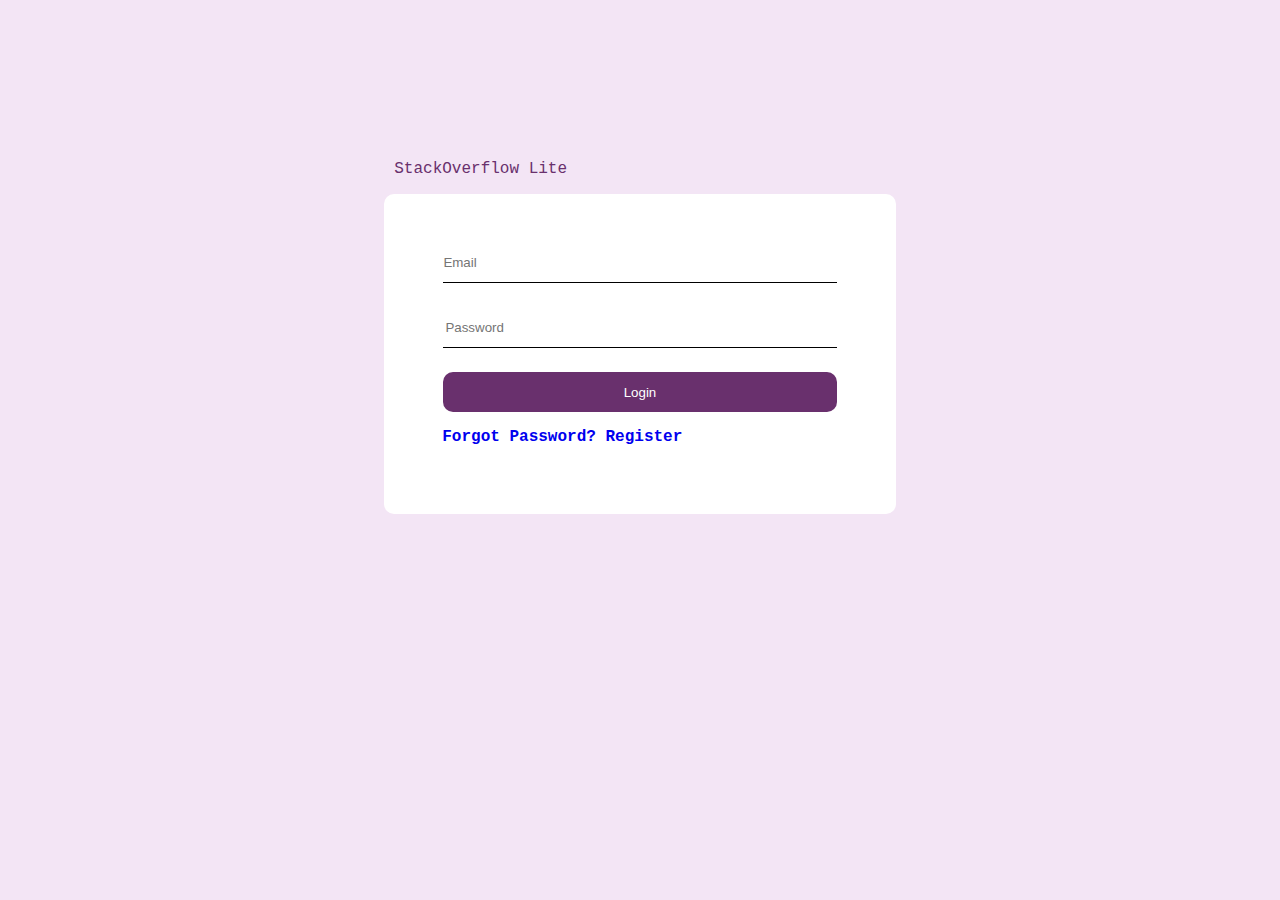
<file: index.html>
<!DOCTYPE html>
<html>

<head>
  <meta name="viewport" content="width=device-width, initial-scale=1.0">
  <title>Sign In</title>
  <link href="./UI/style.css" rel="stylesheet" type="text/css" />
  <script>
    // Preloader Timeout set
    setTimeout(addclass, 500);
    function addclass() {
      var body = document.getElementsByTagName('body');
      body[0].classList.add('loaded');
    }

  </script>
</head>

<body>
  <!-- Preloader -->
  <div id="loader-wrapper">
    <div id="loader"></div>
    <div class="loader-section section-left"></div>
    <div class="loader-section section-right"></div>
  </div>

  <div class="content">
    <header>
      <br>
      <div class="container">
        <p>StackOverflow Lite</p>

      </div>
    </header>
    <div id="login-box">
      <center>
        <p id="error" style="color:red"></p>
      </center>
      <div class="container">
        <form id="signin">
          <input type="email" name="email" placeholder="Email" class="inputs1" id="email" required>
          <input type="password" name="password" placeholder="Password" class="inputs2" id="password" required>
          <input type="submit" name="submit" value="Login" class="inputs"><br>
          <div class="links"><a href="#" style="font-weight:bold; text-decoration: none;">Forgot Password?</a> 
            <a href="UI/register.html" style="font-weight:bold;text-decoration: none;">Register</a></div>
          <p id="errorOccurred"></p>
        </form>
      </div>
    </div>
    <footer>
      <div class="container">
      </div>
    </footer>
  </div>
</body>

</html>
<script src="UI/js/login.js"></script>
</body>

</html>
</file>
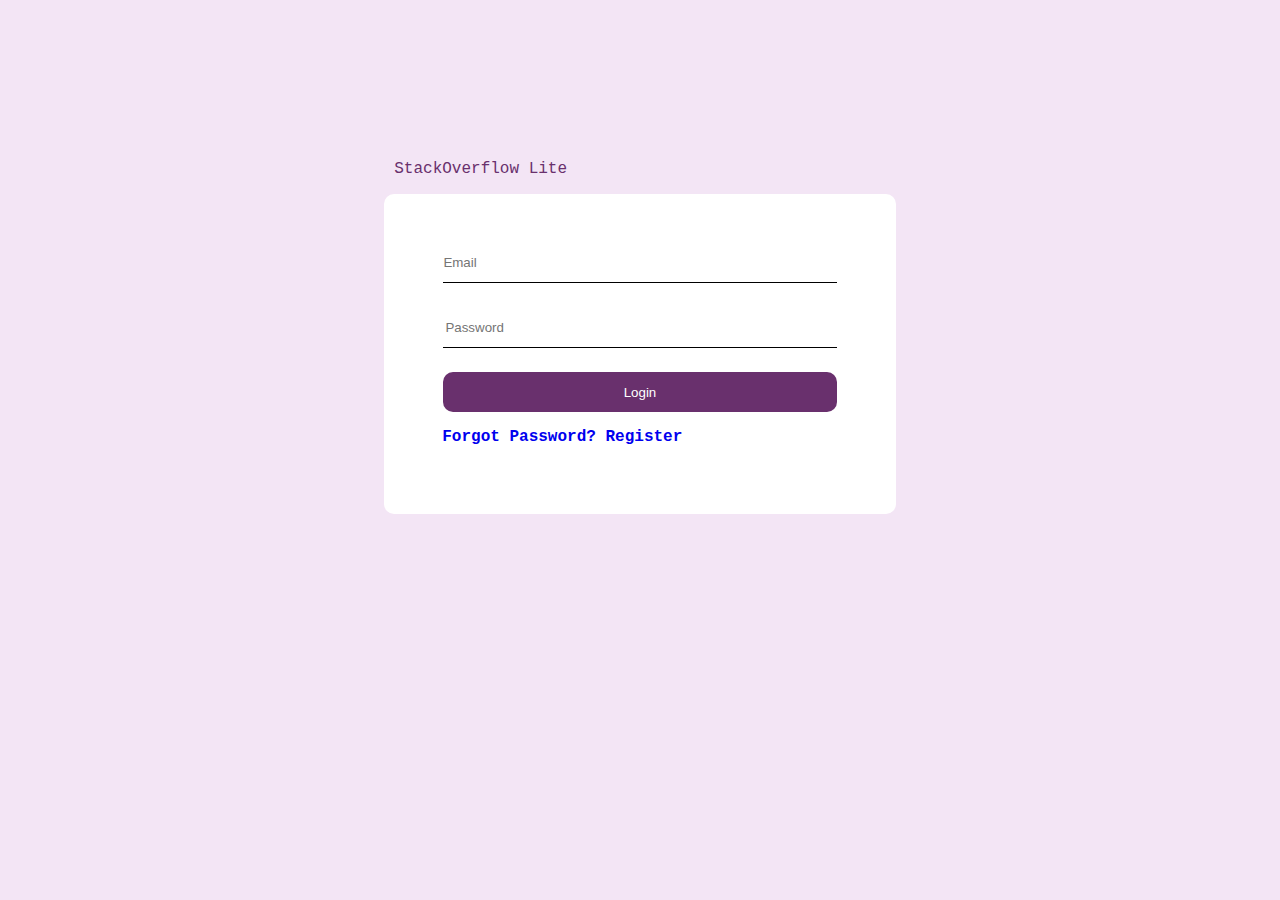
<file: UI/index.html>
<!DOCTYPE html>
<html>

<head>
  <meta name="viewport" content="width=device-width, initial-scale=1.0">
  <title>Sign In</title>
  <link href="style.css" rel="stylesheet" type="text/css" />
  <script>
    // Preloader Timeout set
    setTimeout(addclass, 500);
    function addclass() {
      var body = document.getElementsByTagName('body');
      body[0].classList.add('loaded');
    }

  </script>
</head>

<body>
  <!-- Preloader -->
  <div id="loader-wrapper">
    <div id="loader"></div>
    <div class="loader-section section-left"></div>
    <div class="loader-section section-right"></div>
  </div>

  <div class="content">
    <header>
      <br>
      <div class="container">
        <p>StackOverflow Lite</p>

      </div>
    </header>
    <div id="login-box">
      <center>
        <p id="error" style="color:red"></p>
      </center>
      <div class="container">
        <form id="signin">
          <input type="email" name="email" placeholder="Email" class="inputs1" id="email" required>
          <input type="password" name="password" placeholder="Password" class="inputs2" id="password" required>
          <input type="submit" name="submit" value="Login" class="inputs"><br>
          <div class="links"><a href="#" style="font-weight:bold; text-decoration: none;">Forgot Password?</a> 
            <a href="register.html" style="font-weight:bold;text-decoration: none;">Register</a></div>
          <p id="errorOccurred"></p>
        </form>
      </div>
    </div>
    <footer>
      <div class="container">
      </div>
    </footer>
  </div>
</body>

</html>
<script src="js/login.js"></script>
</body>

</html>
</file>
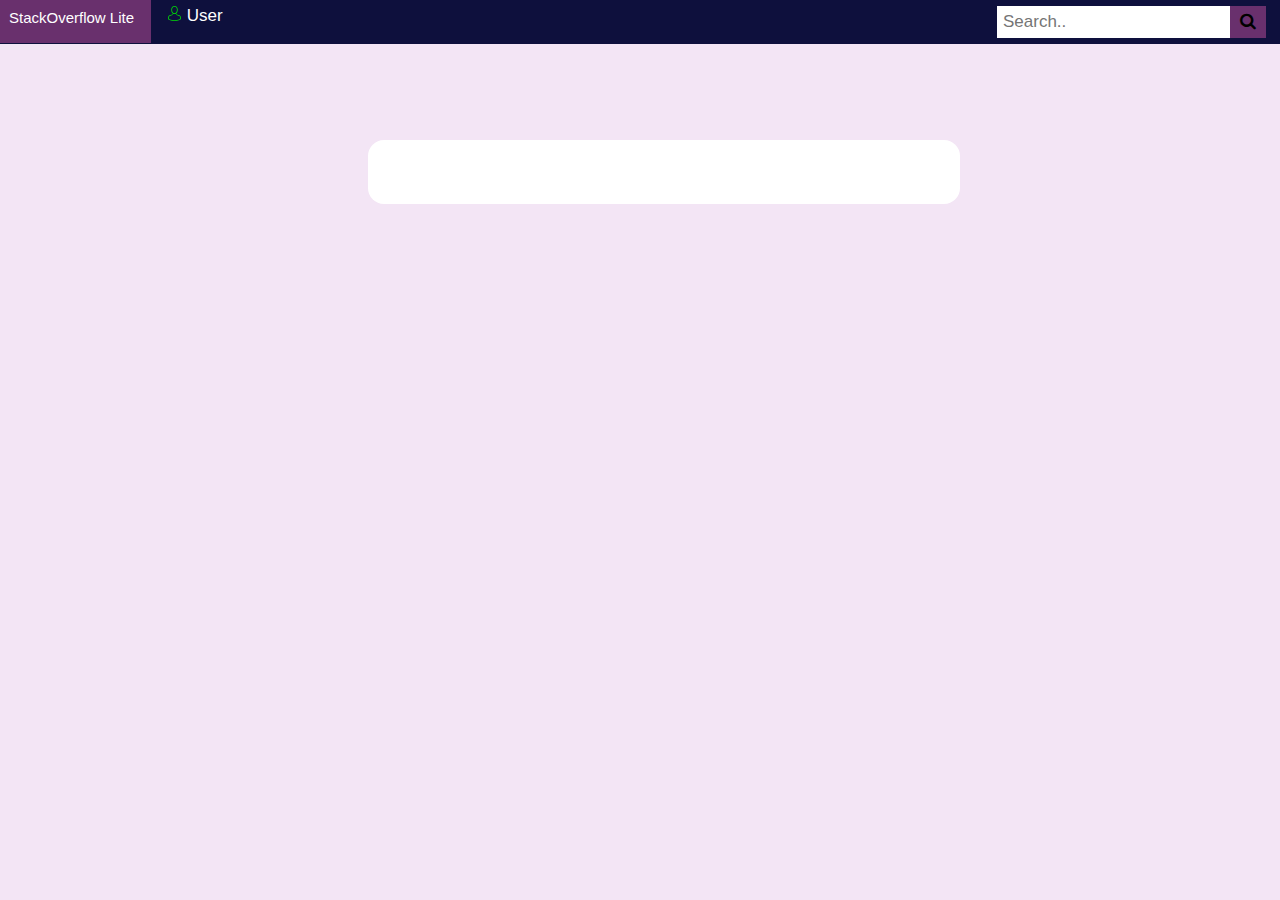
<file: UI/all_questions.html>
<!DOCTYPE html>
<html>

<head>
    <meta name="viewport" content="width=device-width, initial-scale=1">
    <title>Questions</title>
    <link href="style.css" rel="stylesheet" />
    <script>
        // Preloader Timeout set
        setTimeout(addclass, 500);
        function addclass() {
            var body = document.getElementsByTagName('body');
            body[0].classList.add('loaded');
        }

    </script>
    <link rel="stylesheet" href="https://cdnjs.cloudflare.com/ajax/libs/font-awesome/4.7.0/css/font-awesome.min.css">
</head>

<body>
    <!-- Preloader -->
    <div id="loader-wrapper">
        <div id="loader"></div>
        <div class="loader-section section-left"></div>
        <div class="loader-section section-right"></div>
    </div>

    <div class="container-fluid">
        <div class="topnav">
            <a class="active sixteen_px" href="all_questions.html">StackOverflow Lite</a>
            <div class="dropdown">
                <button class="dropbtn"><img height="15px" src="[data-uri]" />
                    User
                </button>
                <div class="dropdown-content">
                    <a href="submit_question.html"><img height="15px" src="[data-uri]" />
                        Submit Question</a>
                    <a href="profile.html"><img height="15px" src="[data-uri]" />
                        Profile</a>
                    <a href="#" id="logout" onclick="logout();"><img height="15px" src="[data-uri]" />
                        Logout</a>
                </div>
            </div>
            <div class="search-container" style="padding:6px !important;">
                <form>
                  <input type="text" placeholder="Search.." name="search" required>
                  <button id="searchButton" onclick="searchQuestion(this);" type="submit"><i class="fa fa-search"></i></button>
                </form>
              </div>
        </div>

        <div class="container">
               
            <div class="full_12">
                <p id="all_questions" class="holder"></p>

            </div>
            <div id="includes"></div>
            <!-- Modal -->
            <div id="myModal" class="modal">
                <!-- Modal content -->
                <div class="modal-content">
                    <span class="close">&times;</span>
                    <textarea class="textarea" id="updateAnswer"></textarea><br>
                    <button class='btn btn-primary' id="updateBtn" onclick="updateUserAnswer(this)">Update</button>
                </div>
            </div>
        </div>

    </div>
    <script src="js/api.js"></script>
    <script src="js/all_questions.js"></script>
    <script src="js/search.js"></script>
    <script src="js/logout.js"></script>
    <script src="https://code.jquery.com/jquery-3.3.1.slim.min.js"></script>
    <script src="https://stackpath.bootstrapcdn.com/bootstrap/4.1.3/js/bootstrap.min.js" integrity="sha384-ChfqqxuZUCnJSK3+MXmPNIyE6ZbWh2IMqE241rYiqJxyMiZ6OW/JmZQ5stwEULTy"
        crossorigin="anonymous"></script>
</body>

</html>
</file>
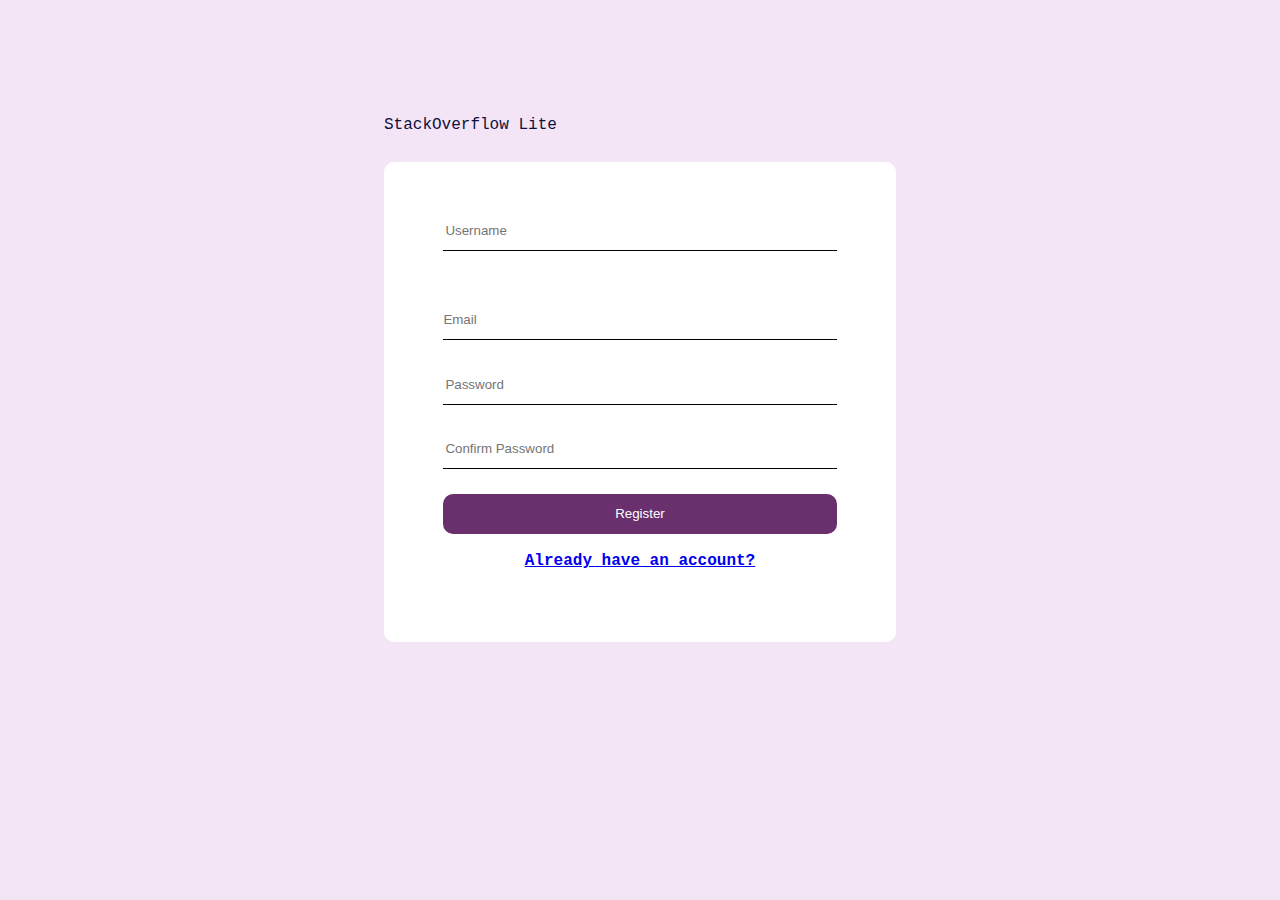
<file: UI/register.html>
<!DOCTYPE html>
<html>

<head>
  <meta name="viewport" content="width=device-width, initial-scale=1">
  <title>Sign Up</title>
  <link href="style.css" rel="stylesheet" />
  <script>
    // Preloader Timeout set
    setTimeout(addclass, 500);
    function addclass() {
      var body = document.getElementsByTagName('body');
      body[0].classList.add('loaded');
    }

  </script>
</head>

<body>
  <!-- Preloader -->
  <div id="loader-wrapper">
    <div id="loader"></div>
    <div class="loader-section section-left"></div>
    <div class="loader-section section-right"></div>
  </div>
  <div class="content1">
    <header>
      <br>
      <div class="container1">
        <p>StackOverflow Lite</p>

      </div>
    </header>
    <div id="register-box">
      <center>
        <p id="error" style="color:red"></p>
      </center>
      <div class="container">
        <form id="signup">
          <input type="text" name="username" placeholder="Username" class="inputs0" id="username" required>
          <input type="email" name="email" placeholder="Email" class="inputs1" id="email" required>
          <input type="password" name="password" placeholder="Password" class="inputs2" id="password" required>
          <input type="password" name="confirmPassword" placeholder="Confirm Password" class="inputs3" id="confirmPassword"
            required>
          <input type="submit" name="submit" value="Register" class="inputs4"><br>
          <span class="links">
            <center><a href="index.html" style="font-weight:bold">Already have an account?</a></center>
          </span>
        </form>
      </div>
    </div>
    <script>
      let password = document.getElementById("password");
      let confirmPassword = document.getElementById("confirmPassword");

      function validatePassword() {
        if (password.value != confirmPassword.value) {
          confirmPassword.setCustomValidity("Passwords Don't Match");
        } else {
          confirmPassword.setCustomValidity('');
        }
      }
      password.onchange = validatePassword;
      confirmPassword.onkeyup = validatePassword;

    </script>
    <script src="js/register.js"></script>
</body>

</html>
</file>
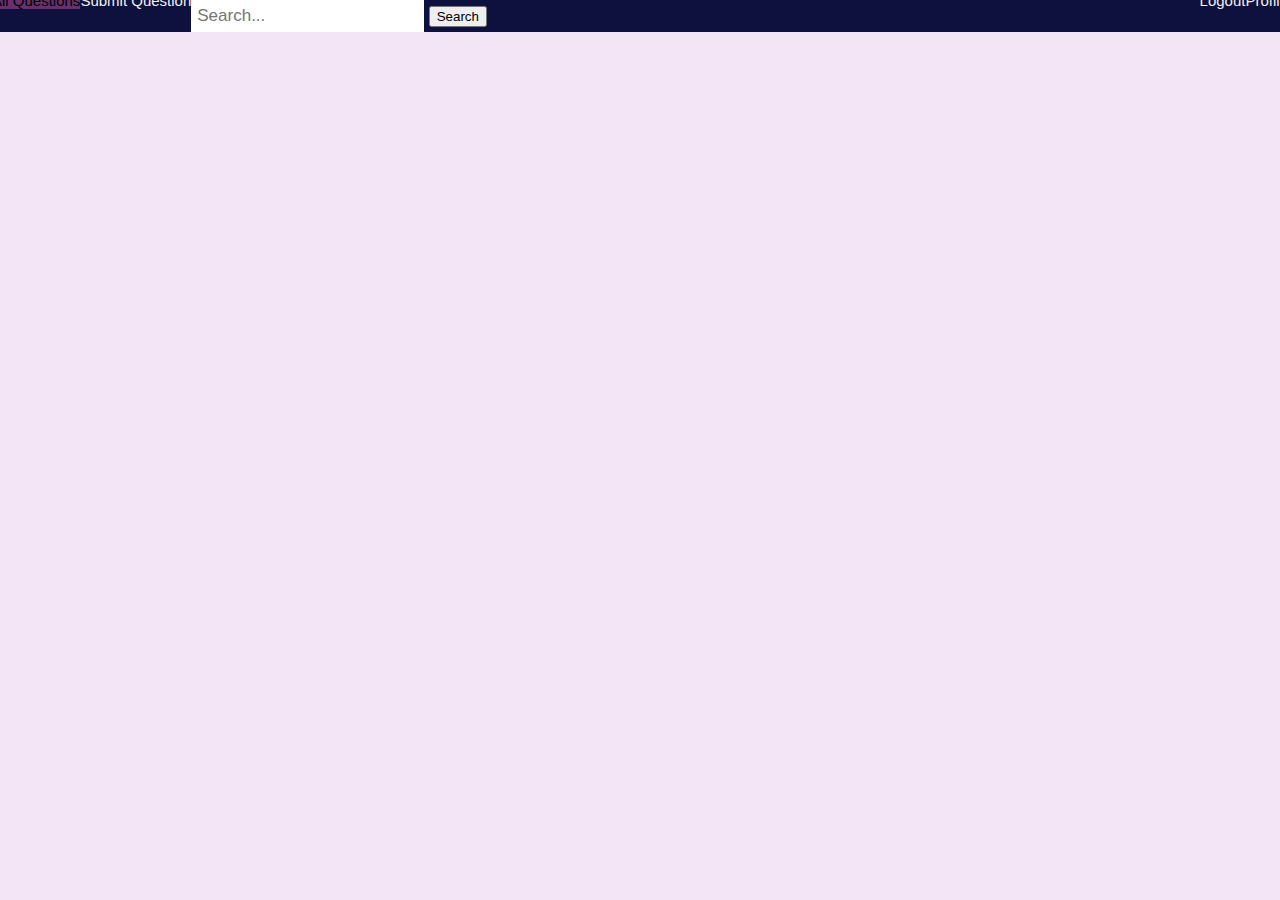
<file: UI/search.html>
<!DOCTYPE html>
<html>

<head>
    <meta name="viewport" content="width=device-width, initial-scale=1">
    <title>Search Results</title>
    <link href="style.css" rel="stylesheet" />
</head>

<body>

    <div class="container-fluid">
        <div class="topnav">
            <a href="all_questions.html">All Questions</a>
            <a href="submit_question.html">Submit Question</a>
            <a href="profile.html" style="float: right">Profile</a>
            <a href="login.html" style="float: right">Logout</a>
            <form id="search-form_3" class="active" method="POST">
                <input type="text" class="search_3" placeholder="Search..." required />
                <input id="searchRes" type="submit" class="submit_3" value="Search" />
            </form>
        </div>
        <div class="full_12">
            <div class="full_12">
                <div class="content" id="search">
                </div>

            </div>
        </div>
    </div>
    <script src="js/search.js"></script>
</body>

</html>
</file>
<file: UI/style.css>
/* @import "custom.css"; */
html {
      font-family: sans-serif;
      -webkit-text-size-adjust: 100%;
      -ms-text-size-adjust: 100%;
    }
    
body {
    background: #F3E5F5;
    background-size: 100% 110%;  
    font-family: 'Roboto Sans', sans-serif;
}

.blockquote {
  margin-bottom: 1rem;
  font-size: 1.25rem;
}
.topnav {
  background-color:#0E103D;
  overflow: hidden;
  margin-top: -1em;
  margin-left: -1em;
  margin-right: -1em;
  
}
.topnav a {
  float: left;
  color: #f2f2f2;
  /* text-align: center; */
  text-decoration: none;
  font-size: 15px;
}
a:hover{
  color:#69306D;
}
.topnav a:hover {
  background-color: #69306D;
  color: black;

}
.sixteen_px{
  padding:17px !important;
}
.six_px{
  padding:6px !important;
}
.topnav a.active{
  /* background-color: #f124a3; */
  color: white;
  background-color:#69306D;
}
 .input_control {
    display: block;
    width: 50%;
    margin-left: 25%;
    padding: 6px 12px;
    font-size: 14px;
    line-height: 1.42857143;
    color: #000;
    background-color: #fff;
    border: 2px solid #ccc;
    border-radius: 4px;
    -webkit-box-shadow: inset 0 1px 1px rgba(0, 0, 0, .075);
            box-shadow: inset 0 1px 1px rgba(0, 0, 0, .075);
    -webkit-transition: border-color ease-in-out .15s, -webkit-box-shadow ease-in-out .15s;
         -o-transition: border-color ease-in-out .15s, box-shadow ease-in-out .15s;
            transition: border-color ease-in-out .15s, box-shadow ease-in-out .15s;
  }
  .input_control:focus {
    border-color: #69306D;
    outline: 0;
    -webkit-box-shadow: inset 0 1px 1px rgba(0,0,0,.075), 0 0 8px #69306D;
            box-shadow: inset 0 1px 1px rgba(0,0,0,.075), 0 0 8px #69306D;
  }
  .input_control::-moz-placeholder {
    color: #999;
    opacity: 1;
  }
  .input_control:-ms-input-placeholder {
    color: #999;
  }
  .input_control::-webkit-input-placeholder {
    color: #999;
  }
  .input_control::-ms-expand {
    background-color: transparent;
    border: 0;
  }
  .button {
    display: inline-block;
    padding: 10px 12px;
    margin: 3px;
    font-size: 1.1em;
    font-weight: normal;
    line-height: 1.42857143;
    text-align: center;
    white-space: nowrap;
    vertical-align: middle;
    -ms-touch-action: manipulation;
        touch-action: manipulation;
    cursor: pointer;
    -webkit-user-select: none;
       -moz-user-select: none;
        -ms-user-select: none;
            user-select: none;
    border: 1px solid transparent;
    border-radius: 4px;
  }

.full_12{
  position: relative;
  min-height: 1px;
  padding-right: 15px;
  padding-left: 15px;
}

@media (min-width: 992px) {

  .full_12 {
    width: 100%;
    float: left;
  }

}

/* Create two equal columns that floats next to each other */
.column {
  box-sizing: border-box;
  float: left;
  margin-right: 2px;
  width: 70%;
  padding: 10px;
  margin-top: 3%;
  display: flex;
  
}
.column1 {
  box-sizing: border-box;
  float: right;
  width: 80%;
  padding: 10px;
  margin-top: -480px;
  height: 500px;
  text-align: center;
  backface-visibility: visible;  
}

/* Clear floats after the columns */
.row:after {
  content: "";
  display: table;
}

.box{
  width: 210px;
  float: left;
  background: #69306D;
  padding: 40px;
  text-align: center;
  margin: auto;
  margin-top: 5%;
  color: white;
  font-family: 'Franklin Gothic Medium', 'Arial Narrow', Arial, sans-serif;
  margin-left: 0%;

}
.box-img{
  border-radius: 70%;
  width: 150px;
  height: 120px;
  margin-top: 15%;
  
}

.box h1{
  font-size: 40px;
  letter-spacing: 40px;
  font-weight: 100;
}
ul{
  margin: 15%;
  padding: 0%;
  margin-bottom: 5%;
}

.box li{
  display: inline-block;
  margin: 6px;
  list-style: none;
  align-content: center;

}

* {
  box-sizing: border-box;
}
.panel-header {
  margin-top: 20px;
  height: 0px;
  background: rgb(15, 15, 15);
}
.title {
  color: #5E6977;
  font-weight: 500;
}

.dropbtn {
  background-color: #69306D;
  color: white;
  padding: 0px;
  font-size: 16px;
  margin-top: 0px;
 
  
}


.dropdown {
  float: left;
  overflow: hidden;
  float: left;
  margin: auto;
  
}

.dropdown .dropbtn {
  font-size: 17px;    
  border: none;
  outline: none;
  color: white;
  padding: 14px 16px;
  background-color: inherit;
  font-family: inherit;
  margin: auto;
}

.dropdown-content {
  display: none;
  position: absolute;
  background-color: #f9f9f9;
  min-width: 160px;
  box-shadow: 0px 8px 16px 0px rgba(0,0,0,0.2);
  z-index: 1;
}

.dropdown-content a {
  float: none;
  color: black;
  padding: 12px 16px;
  text-decoration: none;
  display: block;
  text-align: left;
}

.dropdown:hover .dropbtn {
background-color:#69306D;
color: white;
}

.dropdown-content a:hover {
  background-color:#69306D;
  color: black;
}

.dropdown:hover .dropdown-content {
  display: block !important;
}

@media screen and (max-width: 600px) {
.topnav a:not(:first-child), .dropdown .dropbtn {
  display: none;
}
.topnav a.icon {
  float: right;
  display: block;
}
}

@media screen and (max-width: 600px) {
.topnav.responsive {position: relative;}
.topnav.responsive .icon {
  position: absolute;
  right: 0;
  top: 0;
}
.topnav.responsive a {
  float: none;
  display: block;
  text-align: left;
}
.topnav.responsive .dropdown {float: none;}
.topnav.responsive .dropdown-content {position: relative;}
.topnav.responsive .dropdown .dropbtn {
  display: block;
  width: 100%;
  text-align: left;
}
}
/* The Modal (background) */
.modal {
  display: none; 
  position: fixed; 
  z-index: 1; 
  padding-top: 4em; 
  left: 0;
  top: 0;
  width: 100%; 
  height: 100%; 
  overflow: auto; 
  background-color: rgb(0,0,0); 
  background-color: rgba(0,0,0,0.4); 
}

/* Modal Content */
.modal-content {
  background-color: #fefefe;
  display: block;
  border-radius:1em;
  margin-left:35em;
  margin-top: 10em;
  padding:2em;
  border: 1px solid #888;
  width: 25em;
}
.textarea{
  resize: none;
  width:33em; 
  height:6em;
  border:0em;
  color:#69306D'
}
/* The Close Button */
.close {
  color: #aaaaaa;
  float: right;
  font-size: 28px;
  font-weight: bold;
}

.close:hover,
.close:focus {
  color: #000;
  text-decoration: none;
  cursor: pointer;
}

.btn {
  display: inline-block;
  font-weight: 400;
  text-align: center;
  white-space: nowrap;
  vertical-align: middle;
  -webkit-user-select: none;
  -moz-user-select: none;
  -ms-user-select: none;
  user-select: none;
  border: 1px solid transparent;
  padding: 0.375rem 0.75rem;
  font-size: 1rem;
  line-height: 1.5;
  border-radius: 0.25rem;
  transition: color 0.15s ease-in-out, background-color 0.15s ease-in-out, border-color 0.15s ease-in-out, box-shadow 0.15s ease-in-out;
}
.btn-primary {
  color: #fff;
  background-color: #69306D;
  border-color: #ffff;
}


/*Columns*/

.col-1, .col-2, .col-3, .col-4, .col-5, .col-6, .col-7, .col-8, .col-9, .col-10, .col-11, .col-12, .col,
.col-auto, .col-sm-1, .col-sm-2, .col-sm-3, .col-sm-4, .col-sm-5, .col-sm-6, .col-sm-7, .col-sm-8, .col-sm-9, .col-sm-10, .col-sm-11, .col-sm-12, .col-sm,
.col-sm-auto, .col-md-1, .col-md-2, .col-md-3, .col-md-4, .col-md-5, .col-md-6, .col-md-7, .col-md-8, .col-md-9, .col-md-10, .col-md-11, .col-md-12, .col-md,
.col-md-auto, .col-lg-1, .col-lg-2, .col-lg-3, .col-lg-4, .col-lg-5, .col-lg-6, .col-lg-7, .col-lg-8, .col-lg-9, .col-lg-10, .col-lg-11, .col-lg-12, .col-lg,
.col-lg-auto, .col-xl-1, .col-xl-2, .col-xl-3, .col-xl-4, .col-xl-5, .col-xl-6, .col-xl-7, .col-xl-8, .col-xl-9, .col-xl-10, .col-xl-11, .col-xl-12, .col-xl,
.col-xl-auto {
  position: relative;
  width: 100%;
  min-height: 1px;
  padding-right: 15px;
  padding-left: 15px;
}

.col {
  -ms-flex-preferred-size: 0;
  flex-basis: 0;
  -ms-flex-positive: 1;
  flex-grow: 1;
  max-width: 100%;
}

.col-auto {
  -ms-flex: 0 0 auto;
  flex: 0 0 auto;
  width: auto;
  max-width: none;
}

.col-1 {
  -ms-flex: 0 0 8.333333%;
  flex: 0 0 8.333333%;
  max-width: 8.333333%;
}

.col-2 {
  -ms-flex: 0 0 16.666667%;
  flex: 0 0 16.666667%;
  max-width: 16.666667%;
}

.col-3 {
  -ms-flex: 0 0 25%;
  flex: 0 0 25%;
  max-width: 25%;
}

.col-4 {
  -ms-flex: 0 0 33.333333%;
  flex: 0 0 33.333333%;
  max-width: 33.333333%;
}

.col-5 {
  -ms-flex: 0 0 41.666667%;
  flex: 0 0 41.666667%;
  max-width: 41.666667%;
}

.col-6 {
  -ms-flex: 0 0 50%;
  flex: 0 0 50%;
  max-width: 50%;
}

.col-7 {
  -ms-flex: 0 0 58.333333%;
  flex: 0 0 58.333333%;
  max-width: 58.333333%;
}

.col-8 {
  -ms-flex: 0 0 66.666667%;
  flex: 0 0 66.666667%;
  max-width: 66.666667%;
}

.col-9 {
  -ms-flex: 0 0 75%;
  flex: 0 0 75%;
  max-width: 75%;
}

.col-10 {
  -ms-flex: 0 0 83.333333%;
  flex: 0 0 83.333333%;
  max-width: 83.333333%;
}

.col-11 {
  -ms-flex: 0 0 91.666667%;
  flex: 0 0 91.666667%;
  max-width: 91.666667%;
}

.col-12 {
  -ms-flex: 0 0 100%;
  flex: 0 0 100%;
  max-width: 100%;
}

@media (min-width: 768px) {
  .col-md {
    -ms-flex-preferred-size: 0;
    flex-basis: 0;
    -ms-flex-positive: 1;
    flex-grow: 1;
    max-width: 100%;
  }
  .col-md-auto {
    -ms-flex: 0 0 auto;
    flex: 0 0 auto;
    width: auto;
    max-width: none;
  }
  .col-md-1 {
    -ms-flex: 0 0 8.333333%;
    flex: 0 0 8.333333%;
    max-width: 8.333333%;
  }
  .col-md-2 {
    -ms-flex: 0 0 16.666667%;
    flex: 0 0 16.666667%;
    max-width: 16.666667%;
  }
  .col-md-3 {
    -ms-flex: 0 0 25%;
    flex: 0 0 25%;
    max-width: 25%;
  }
  .col-md-4 {
    -ms-flex: 0 0 33.333333%;
    flex: 0 0 33.333333%;
    max-width: 33.333333%;
  }
  .col-md-5 {
    -ms-flex: 0 0 41.666667%;
    flex: 0 0 41.666667%;
    max-width: 41.666667%;
  }
  .col-md-6 {
    -ms-flex: 0 0 50%;
    flex: 0 0 50%;
    max-width: 50%;
  }
  .col-md-7 {
    -ms-flex: 0 0 58.333333%;
    flex: 0 0 58.333333%;
    max-width: 58.333333%;
  }
  .col-md-8 {
    -ms-flex: 0 0 66.666667%;
    flex: 0 0 66.666667%;
    max-width: 66.666667%;
  }
  .col-md-9 {
    -ms-flex: 0 0 75%;
    flex: 0 0 75%;
    max-width: 75%;
  }
  .col-md-10 {
    -ms-flex: 0 0 83.333333%;
    flex: 0 0 83.333333%;
    max-width: 83.333333%;
  }
  .col-md-11 {
    -ms-flex: 0 0 91.666667%;
    flex: 0 0 91.666667%;
    max-width: 91.666667%;
  }
  .col-md-12 {
    -ms-flex: 0 0 100%;
    flex: 0 0 100%;
    max-width: 100%;
  }
}
/* Card */
.card {
  position: relative;
  display: -ms-flexbox;
  display: flex;
  -ms-flex-direction: column;
  flex-direction: column;
  min-width: 0;
  word-wrap: break-word;
  background-color: #fff;
  background-clip: border-box;
  border: 1px solid rgba(0, 0, 0, 0.125);
  border-radius: 0.25rem;
}

.container
{
    max-width:1440px;
    width:96%;
    margin:0px auto;
    color: #69306D;
    font-family: 'Courier New', Courier, monospace;
    
}
.container1
{
    max-width:1440px;
    width:96%;
    margin-top: -14em;
    color:#0E103D;
    font-family: 'Courier New', Courier, monospace;

}

.content{
  position:absolute;
  width: 40%;
  top:30%;
  left:50%;
  height:18em;
  transform:translateX(-50%) translateY(-50%);
  color:#0E103D;
}
.content1{
  position:absolute;
  width: 40%;
  top:50%;
  left:50%;
  height:18em;
  transform:translateX(-50%) translateY(-50%);
  color:#0E103D;
}
#login-box
{
  width:100%;
  margin-top:1%;
  border-radius: 10px;
  background-color: white;
  padding-bottom: 10%;
  height:20em;
}
.inputs1
{
  width:80%;
  height:40px;
  margin:10% auto auto 10%;
  outline:none;
  border:none;
  padding: 0px;
  border-bottom: 1px black solid;
}
.inputs2
{
  width:80%;
  height:40px;
  margin:5% auto auto 10%;
  outline:none;
  border:none;
  border-bottom: 1px black solid;
}
.inputs
{
  width:80%;
  height:40px;
  margin:5% auto auto 10%;
  background-color:#69306D;
  outline:none;
  border:none;
  border-radius: 10px;
  color:#ffff;
  cursor:pointer;
}
.inputs:hover
{
  box-shadow: 2px 2px 7px 0px black;
  transition:0.5s;
}

input:focus::-webkit-input-placeholder {
    font-size: .75em;
    position: relative;
    top: -15px;
    transition: 0.3s ease-out;
}

input::-webkit-input-placeholder {
    transition: 0.3s ease-in;
}

input[type="text"]:focus, input[type="password"]:focus {
    height: 50px;
    padding-bottom: 0px;
    transition: 0.2s ease-in;
}

input[type="text"], input[type="password"] {
    transition: 0.2s ease-in;
}
#register-box
{
  width:100%;
  margin-top:-10em;
  border-radius: 10px;
  background-color: white;
  height:30em;
  padding-bottom: 10%;
}
.inputs0
{
  width:80%;
  height:40px;
  margin:10% auto auto 10%;
  outline:none;
  border:none;
  border-bottom: 1px black solid;
}
.inputs1
{
  width:80%;
  height:40px;
  margin:10% auto auto 10%;
  outline:none;
  border:none;
  border-bottom: 1px black solid;
}
.inputs2
{
  width:80%;
  height:40px;
  margin:5% auto auto 10%;
  outline:none;
  border:none;
  border-bottom: 1px black solid;
}
.inputs3
{
  width:80%;
  height:40px;
  margin:5% auto auto 10%;
  outline:none;
  border:none;
  border-bottom: 1px black solid;
}
.inputs4
{
  width:80%;
  height:40px;
  margin:5% auto auto 10%;
  background-color:#69306D;
  outline:none;
  border:none;
  border-radius: 10px;
  color:#ffff;
  cursor:pointer;
}
.inputs4:hover
{
  box-shadow: 2px 2px 7px 0px black;
  transition:0.5s;
}
.links{
  padding: 1em;
  color: black;
  margin-left: 2em;
}
.submit{
  padding-top: 2em;
  width:100%;
  display:block;
  background: #ffff;
  border-radius:1em;
  margin-top:12em;
  border:#69306D;
  padding-bottom: 2em;
}

#loader-wrapper {
  position: fixed;
  width: 100%;
  height: 100%;
  z-index: 10;
  top: 0;
  left: 0;
  overflow: hidden;
}
#loader {
  display: block;
  position: relative;
  left: calc(50% - 75px);
  top: calc(50% - 75px);
  width: 150px;
  height: 150px;
  border: 3px solid transparent;
  border-top-color: #16a085;
  border-radius: 50%;
  z-index: 11;
  -webkit-animation: spin 1.7s linear infinite;
  animation: spin 1.7s linear infinite;
}
#loader:before {
  position: absolute;
  content: "";
  top: 5px;
  left: 5px;
  bottom: 5px;
  right: 5px;
  border: 3px solid transparent;
  border-radius: 50%;
  border-top-color: #69306D;
  animation: spin-reverse .6s linear infinite;
}
#loader:after {
  position: absolute;
  content: "";
  top: 15px;
  bottom: 15px;
  left: 15px;
  right: 15px;
  border: 3px solid transparent;
  border-radius: 50%;
  border-top-color: #F3E5F5;
  animation: spin 1s linear infinite;
}
#loader-wrapper .loader-section {
  top: 0;
  position: fixed;
  height: 100%;
  width: 51%;
  background-color: #ffff;
  z-index: 10;
}
#loader-wrapper .loader-section.section-left {
  left: 0;
}
#loader-wrapper .loader-section.section-right {
  right: 0;
}

/*Loaded styles*/

.loaded #loader-wrapper .loader-section.section-left {
  transform: translate(-100%);
  transition: all 0.5s cubic-bezier(0.645, 0.045, 0.355, 1.000);
}
.loaded #loader-wrapper .loader-section.section-right {
  transform: translate(100%);
  transition: all 0.5s cubic-bezier(0.645, 0.045, 0.355, 1.000);
}
.loaded #loader {
  opacity: 0;
  transition: all 0.8s ease-in-out;
  visibility: hidden;
  z-index: -999;
  transform: translateY(-100%);
}
.loaded #loader-wrapper {
  visibility: hidden;
  transition: all 0.1s 1s ease-out;
  z-index: -99;
  opacity: 0;
  transform: translateY(-100%);
}

/*Animations*/
@keyframes spin{
  0% {
    transform: rotate(0deg);
  }
  100% {
    transform: rotate(360deg);
  }
}
@-webkit-keyframes spin{
  0% {
    transform: rotate(0deg);
  }
  100% {
    transform: rotate(360deg);
  }
}
@keyframes spin-reverse{
  0%{
    transform: rotate(0deg);
  }
  100%{
    transform: rotate(-360deg);
  }
}
@-webkit-keyframes spin-reverse{
  0%{
    transform: rotate(0deg);
  }
  100%{
    transform: rotate(-360deg);
  }
}

/* Mobile */
@media only screen and (max-width: 767px) {
	#app {
	width: 100%;
}
#block-1, #block-2, #block-3, #block-4 {
	padding: 15px 0;
}
#weather-bg .container {
	width: 100%;
}
}
.holder{
  background: #ffff;
  border-radius: 1em;
  text-align: center;
  padding-top: 2em;
  padding-bottom: 2em;
  width: 50%;
  margin-left: 20em;
  margin-top:6em;
}
.holder2{
  background:#ffff;
  border-radius:1em;
  padding-top:2em;
  padding-bottom: 2em;
  margin-left:-4em;
  margin-top:2em;
  text-align: center;
  color: #69306D;
}
.topnav .search-container {
  float: right;
}

.topnav input[type=text] {
  padding: 6px;
  margin-top: 8px;
  font-size: 17px;
  border: none;
}

.topnav .search-container button {
  float: right;
  padding: 6px 10px;
  margin-top: 8px;
  margin-right: 16px;
  background: #69306D;
  font-size: 17px;
  border: none;
  cursor: pointer;
}

.topnav .search-container button:hover {
  background: #ccc;
}

@media screen and (max-width: 600px) {
  .topnav .search-container {
    float: none;
  }
  .topnav a, .topnav input[type=text], .topnav .search-container button {
    float: none;
    display: block;
    text-align: left;
    width: 100%;
    margin: 0;
    padding: 14px;
  }
  .topnav input[type=text] {
    border: 1px solid #ccc;  
  }
}
.top-bar {
  height: 35px;
  width: 100%;
  padding-top: 5px;
}
.search-container {
  max-width: 950px;
  margin: auto;
  padding-right: 10px;
}
.search {
  border-radius: 5px;
  border: 1px solid #ccc;
  padding: 5px;
  width: 75px;
  -webkit-transition: all .5s ease;
  -moz-transition: all .5s ease;
  transition: all .5s ease;
  float: right;
}
.search:focus {
  width: 200px;
}
</file>
